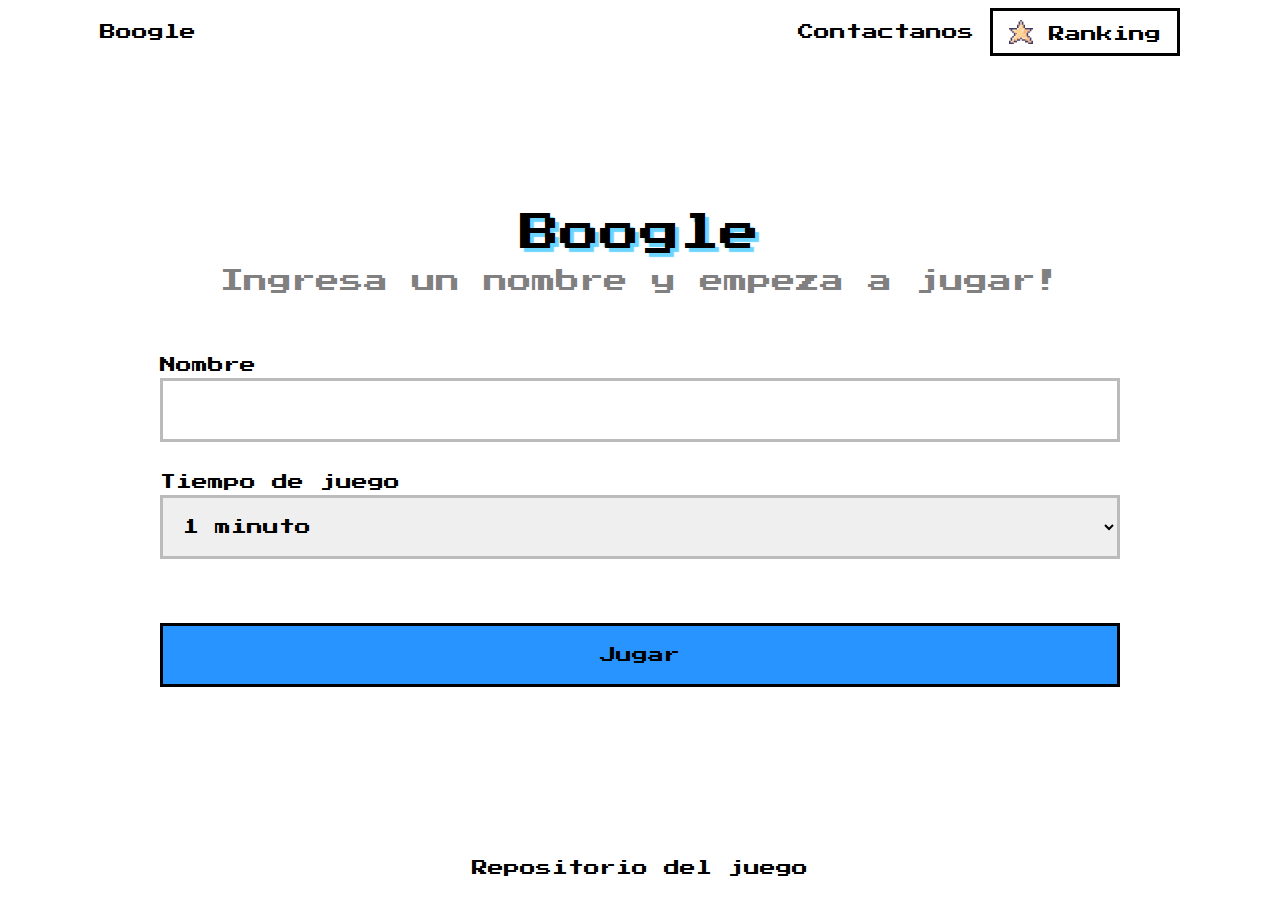
<file: index.html>
<!DOCTYPE html>
<html lang="en">
  <head>
    <meta charset="UTF-8" />
    <meta name="viewport" content="width=device-width, initial-scale=1.0" />
    <link rel="preconnect" href="https://fonts.googleapis.com" />
    <link rel="preconnect" href="https://fonts.gstatic.com" crossorigin />
    <link
      href="https://fonts.googleapis.com/css2?family=Press+Start+2P&display=swap"
      rel="stylesheet"
    />
    <link rel="stylesheet" href="styles/reset.css" />
    <link rel="stylesheet" href="styles/styles.css" />
    <title>Boogle</title>
  </head>
  <body>
    <header>
      <nav class="nav-bar container">
        <a href="index.html">Boogle</a>
        <div>
          <a href="contact.html">Contactanos</a>
          <button class="ranking-btn" href="contact.html">
            <img src="assets/star.svg" alt="star image" />
            <span>Ranking</span>
          </button>
        </div>
      </nav>
    </header>
    <main>
      <section class="container intro">
        <h1>Boogle</h1>
        <p>Ingresa un nombre y empeza a jugar!</p>
        <form class="player-form">
          <label for="name">Nombre</label>
          <input type="text" name="name" id="name" />
          <label for="time-limit">Tiempo de juego</label>
          <select name="time-limit" id="time-limit">
            <option value="60">1 minuto</option>
            <option value="120">2 minutos</option>
            <option value="180">3 minutos</option>
          </select>
          <button>Jugar</button>
        </form>
      </section>
      <section class="container game">
        <header class="game-header">
          <div>
            Tiempo:
            <span class="timer"></span>
          </div>
          <div>
            Puntos:
            <span class="score">0</span>
          </div>
        </header>
        <div class="two-cols">
          <div class="board">
            <div class="board-row">
              <button class="board-cell">w</button>
              <button class="board-cell">k</button>
              <button class="board-cell">p</button>
              <button class="board-cell">l</button>
            </div>
            <div class="board-row">
              <button class="board-cell">a</button>
              <button class="board-cell">b</button>
              <button class="board-cell">c</button>
              <button class="board-cell">d</button>
            </div>
            <div class="board-row">
              <button class="board-cell">e</button>
              <button class="board-cell">f</button>
              <button class="board-cell">g</button>
              <button class="board-cell">h</button>
            </div>
            <div class="board-row">
              <button class="board-cell">j</button>
              <button class="board-cell">l</button>
              <button class="board-cell">m</button>
              <button class="board-cell">e</button>
            </div>
          </div>
          <div class="word-container">
            <span class="current-word"></span>
            <button class="check-word">
              <img src="assets/thinking.svg" alt="thinking emoji" />
              <span>probar</span>
            </button>
          </div>
        </div>
        <div class="words">
          <h2>Palabras encontradas:</h2>
          <ul class="words-list"></ul>
        </div>
      </section>

      <section class="container end-game">
        <img class="star" src="assets/star.svg" alt="" />
        <h1 class="title">El juego finalizo!</h1>
        <span class="result">Completaste x palabras y sumaste n puntos</span>
        <button class="restart">
          <img src="assets/thunder.svg" alt="thunder icon" />
          <span>Nueva partida</span>
        </button>
      </section>

      <div class="alert"></div>
    </main>
    <footer>
      <a href="https://github.com/guidocarda/boogle-daw" target="_blank"
        >Repositorio del juego</a
      >
      <img src="assets/github.svg" alt="github icon" />
    </footer>
    <dialog class="ranking">
      <header>
        <div>
          <img src="assets/star.svg" class="star icon" />
          <h2>Ranking</h2>
        </div>
        <button class="close">x</button>
      </header>
      <div class="order-by">
        <label for="ranking-order">Ordenar por</label>
        <select name="ranking-order" class="ranking-order" id="ranking-order">
          <option value="score">Puntaje</option>
          <option value="date">Fecha</option>
        </select>
      </div>

      <div class="labels">
        <span class="name">Nombre</span>
        <span class="date">Fecha</span>
        <span class="score">Pts</span>
      </div>
      <ul class="players"></ul>
    </dialog>
  </body>
  <script src="scripts/lib.js"></script>
  <script src="scripts/constants.js"></script>
  <script src="scripts/ranking.js"></script>
  <script src="scripts/index.js"></script>
</html>
</file>
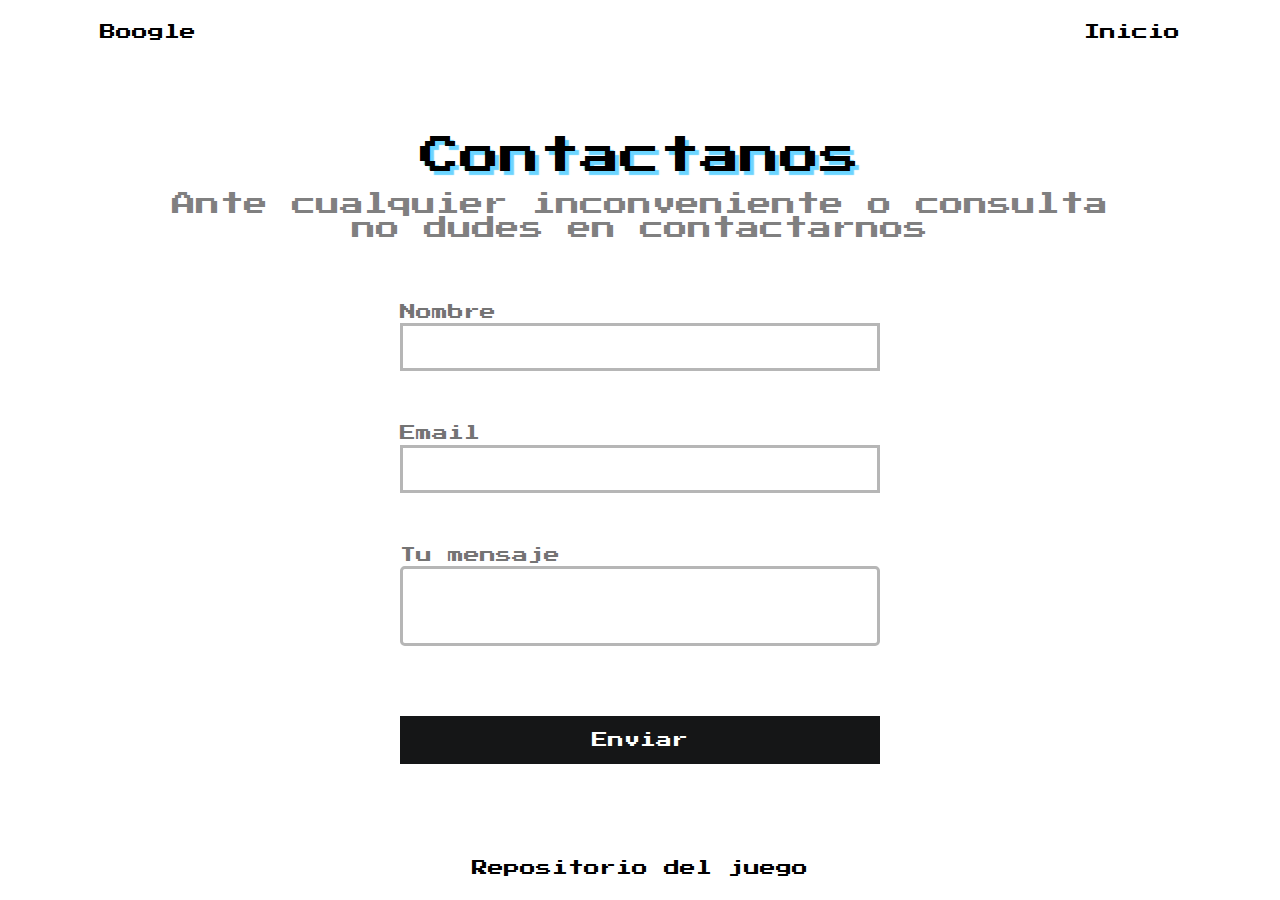
<file: contact.html>
<!DOCTYPE html>
<html lang="en">
  <head>
    <meta charset="UTF-8" />
    <meta name="viewport" content="width=device-width, initial-scale=1.0" />
    <title>Contacto</title>
    <link rel="preconnect" href="https://fonts.googleapis.com" />
    <link rel="preconnect" href="https://fonts.gstatic.com" crossorigin />
    <link
      href="https://fonts.googleapis.com/css2?family=Press+Start+2P&display=swap"
      rel="stylesheet"
    />

    <link rel="stylesheet" href="styles/reset.css" />
    <link rel="stylesheet" href="styles/styles.css" />
  </head>
  <body>
    <header>
      <nav class="nav-bar container">
        <a href="index.html">Boogle</a>
        <a href="index.html">Inicio</a>
      </nav>
    </header>
    <main class="contact container">
      <h1>Contactanos</h1>
      <p>Ante cualquier inconveniente o consulta no dudes en contactarnos</p>
      <form class="contact-form">
        <div class="input-group">
          <label for="name">Nombre</label>
          <input type="text" id="name" name="name" />
          <span class="error-msg"></span>
        </div>
        <div class="input-group">
          <label for="email">Email</label>
          <input type="email" id="email" name="email" />
          <span class="error-msg"></span>
        </div>
        <div class="input-group">
          <label for="message">Tu mensaje</label>
          <textarea name="message" id="message"></textarea>
          <span class="error-msg"></span>
        </div>
        <button>Enviar</button>
      </form>
    </main>
    <footer>
      <a href="https://github.com/guidocarda/boogle-daw" target="_blank"
        >Repositorio del juego</a
      >
      <img src="assets/github.svg" />
    </footer>
    <script src="scripts/lib.js"></script>
    <script src="scripts/contact.js"></script>
  </body>
</html>
</file>
<file: styles/styles.css>
html {
  font-family: "Press Start 2P", system-ui;
  font-weight: 400;
}

main,
.intro,
.end-game,
.contact {
  position: relative;
  min-height: calc(100dvh - 8rem);
}

.container {
  width: min(67.5rem, calc(100vw - 2rem));
  margin-inline: auto;
}

.nav-bar {
  display: flex;
  align-items: center;
  justify-content: space-between;
  height: 4rem;
}

.nav-bar div {
  display: flex;
  align-items: center;
}

.ranking-btn {
  display: inline-flex;
  align-items: center;
  justify-content: center;
  gap: 1rem;
  height: 3rem;
  padding-inline: 1rem;
  margin-left: 1rem;
  background: rgb(255, 255, 255);
  color: rgb(0, 0, 0);
  border: 3px solid rgb(0, 0, 0);
  transition: all 200ms;
}

.ranking-btn:hover {
  background: rgb(255, 233, 189);
}

.ranking-btn span {
  position: relative;
  top: 2px;
}

.ranking-btn img {
  height: 1.5rem;
  width: 1.5rem;
  aspect-ratio: 1;
}

.ranking-btn:hover img {
  scale: 1.1;
}

.intro {
  display: flex;
  flex-direction: column;
  align-items: center;
  justify-content: center;
}

.intro.hidden {
  display: none;
}

.game {
  display: none;
}

.game.visible {
  display: block;
}

.two-cols {
  display: flex;
  align-items: center;
  gap: 2rem;
}

/* player form */

.player-form {
  width: min(60rem, 100%);
}

.player-form button {
  height: 4rem;
  width: 100%;
  margin-top: 4rem;
  padding-inline: 2rem;
  border: 3px solid rgb(0, 0, 0);
  background: rgb(40, 148, 255);
  color: rgb(0, 0, 0);
  transition: all 200ms;
}

.player-form button:hover {
  opacity: 90%;
}

.player-form label {
  display: block;
  margin-bottom: 0.3rem;
}

.player-form input,
.player-form select {
  height: 4rem;
  width: 100%;
  padding-inline: 1rem;
  border: 3px solid rgb(187, 187, 187);
  outline: none;
  font: inherit;
}

.player-form input {
  margin-bottom: 2rem;
  font-size: 1.25rem;
  transition: all 200ms;
}

.player-form input:focus,
.player-form select:focus {
  border-color: rgb(119, 187, 255);
}

/* game header */
.game-header {
  display: flex;
  justify-content: space-between;
  align-items: center;
  margin-block: 3rem;
}

.game-header .score {
  display: inline-block;
  color: rgb(0, 0, 0);
}

.game-header .score.shake {
  animation: shake 500ms ease-in;
}
.game-header .score.pulse {
  animation: pulse 500ms ease-in;
}

.game-header .score.shake.decrease {
  color: rgb(255, 0, 0);
}

.game-header .score.pulse.increase {
  color: rgb(219, 152, 18);
}

.game-header .timer.ending {
  display: inline-block;
  color: rgb(255, 0, 0);
  animation: pulse 1s infinite;
}

/* board */
.board {
  flex-shrink: 0;
  width: max-content;
  border: 4px solid rgb(0, 0, 0);
}

.board-row {
  display: flex;
}

.board-cell {
  width: 6rem;
  aspect-ratio: 1/1;
  border: 4px solid rgb(0, 0, 0);
  font-size: 2rem;
  transition: 200ms all ease-in-out;
}

.board-cell:active {
  transform: scale(0.99);
}

.board-cell.selected {
  color: rgb(255, 255, 255);
  background: rgb(40, 148, 255);
}

.board-cell.selected.last {
  border-color: rgb(104, 180, 255);
}

.board-cell.valid {
  background: rgba(40, 148, 255, 0.3);
}

.board-cell:hover:not(.selected, .invalid) {
  background: rgba(40, 148, 255, 0.5);
  font-size: 2.5rem;
}

.board-cell.invalid {
  background: rgba(255, 47, 40, 0.3);
  font-size: 2.5rem;
}

/* current word */
.word-container {
  display: flex;
  align-items: start;
  flex-direction: column;
  gap: 1rem;
  width: 100%;
  padding-right: 2rem;
}

.word-container .current-word {
  align-items: center;
  display: flex;
  height: 4rem;
  width: 100%;
  padding-inline-start: 1rem;
  border-bottom: 3px dashed rgb(0, 0, 0);
  font-size: 1.25rem;
}

.check-word {
  display: inline-flex;
  align-items: center;
  justify-content: center;
  gap: 1.5rem;
  height: 4rem;
  padding-inline: 2.5rem;
  border: none;
  background: rgb(0, 0, 0);
  color: rgb(255, 255, 255);
  text-transform: capitalize;
}

.check-word img {
  height: 2.5rem;
  width: 2.5rem;
  aspect-ratio: 1;
}

/* words list */
.words {
  padding-block: 2rem;
  margin-top: 2rem;
}

.words h2 {
  margin-bottom: 1rem;
  font-size: 1.25rem;
}

.words-list {
  display: flex;
  flex-wrap: wrap;
  gap: 1rem;
  margin-top: 2rem;
}

.words-list li {
  display: flex;
  align-items: center;
  justify-content: space-between;
  min-width: calc(50% - 1rem);
  padding: 1rem;
  border: 3px solid rgb(0, 0, 0);
}

.alert {
  position: absolute;
  right: 0;
  left: 0;
  top: 0;
  display: flex;
  align-items: center;
  justify-content: center;
  width: min(40rem, 90%);
  padding: 1rem 2rem;
  margin-inline: auto;
  visibility: hidden;
  background: rgb(255, 255, 255);
  border: 3px solid rgb(0, 0, 0);
  opacity: 0;
  text-align: center;
  line-height: 1.5;
  transition: all 200ms;
}

.alert.visible {
  opacity: 100;
  visibility: visible;
  width: min(40rem, 90%);
}

.end-game {
  display: none;
}

.end-game.visible {
  display: flex;
  flex-direction: column;
  align-items: center;
  justify-content: center;
}

.end-game .star {
  height: 8rem;
  width: 8rem;
  margin-bottom: 3rem;
  z-index: -1;
  filter: contrast(2);
  animation: slide-up 500ms ease-out;
}

.end-game .title {
  margin-bottom: 2rem;
  text-shadow: 4px 4px 1px rgb(255, 209, 135);
}

.end-game .result {
  margin-bottom: 2.5rem;
  font-size: 1.25rem;
  text-align: center;
}

.end-game .restart {
  position: relative;
  display: inline-flex;
  align-items: center;
  gap: 1rem;
  height: 4rem;
  padding-inline: 2rem;
  background: rgb(255, 204, 122);
  border: 3px solid rgb(0, 0, 0);
}

.end-game .restart span {
  position: relative;
  left: -1.5rem;
  transition: all 300ms;
}

.end-game .restart:hover {
  background: rgb(255, 220, 165);
}

.end-game .restart img {
  height: 2rem;
  width: 2rem;
  opacity: 0;
  visibility: hidden;
  filter: saturate(2);
  transform: translateY(1rem);
  transition: all 200ms;
}

.end-game .restart:hover img {
  scale: 1.1;
  opacity: 1;
  visibility: visible;
  transform: translateY(0rem);
}

.end-game .restart:hover span {
  transform: translateX(1.6rem);
}

/* Contact Page */
.contact {
  display: flex;
  flex-direction: column;
  align-items: center;
  justify-content: center;
}

.contact h1,
.intro h1 {
  margin-bottom: 1rem;
  font-size: 2.5rem;
  text-shadow: 4px 4px 1px rgb(108, 213, 255);
}

.contact p,
.intro p {
  max-width: 40ch;
  margin-bottom: 4rem;
  font-size: 1.5rem;
  text-align: center;
  color: rgb(128, 128, 128);
}

.contact-form {
  display: flex;
  flex-direction: column;
  gap: 0.875rem;
  width: min(30rem, 100%);
}

.contact-form .input-group label {
  display: block;
  margin-bottom: 0.2rem;
  color: rgb(116, 116, 116);
  transition: color 200ms ease-in-out;
}

.contact-form .input-group label:has(+ input:focus, + textarea:focus) {
  color: rgb(0, 0, 0);
}

.contact-form :is(input, button) {
  height: 3rem;
  width: 100%;
  font: inherit;
  outline: none;
}

.contact-form :is(input, textarea) {
  padding: 0.5rem;
  border: 3px solid rgb(182, 182, 182);
}

.contact-form textarea {
  width: 100%;
  height: 5rem;
  resize: none;
  outline: none;
  border-radius: 0.3rem;
  font: inherit;
}

.contact-form :is(input:focus, textarea:focus) {
  border-color: rgb(0, 0, 0);
}

.contact-form .input-group :is(input.error, textarea.error) {
  border-color: rgb(191, 54, 54);
}

.contact-form button {
  padding-inline: 2rem;
  margin-top: 1rem;
  border: none;
  background: rgb(21, 22, 23);
  color: rgb(255, 255, 255);
}

.contact-form button:active {
  scale: 0.99;
  opacity: 97%;
}

.contact-form .error-msg {
  display: block;
  height: 2rem;
  margin-top: 0.5rem;
  color: rgb(255, 0, 0);
  line-height: 1.5;
  font-size: 0.875rem;
}

footer {
  position: relative;
  display: flex;
  align-items: center;
  justify-content: center;
  height: 4rem;
  padding-inline: 4rem;
}

footer a {
  transition: all 200ms;
}

footer img {
  display: block;
  position: absolute;
  top: 0;
  height: 2.5rem;
  width: 2.5rem;
  z-index: -1;
  aspect-ratio: 1;
  opacity: 0;
  transition: all 200ms;
}

footer a:hover ~ img {
  opacity: 1;
  transform: translateY(-2rem);
}

.ranking {
  position: absolute;
  inset: 0;
  width: min(40rem, 98%);
  margin: auto;
  padding: 3rem 2rem;
}

.ranking::backdrop {
  background: rgba(0, 0, 0, 0.323);
  backdrop-filter: blur(2px);
}

.ranking header {
  position: relative;
  display: flex;
  justify-content: space-between;
  align-items: center;
  margin-bottom: 3rem;
}

.ranking header div {
  display: flex;
  align-items: baseline;
  gap: 1.2rem;
  flex-wrap: wrap;
}

.ranking header div img {
  display: inline-block;
  height: 2.5rem;
  width: 2.5rem;
  aspect-ratio: 1;
  filter: saturate(2);
}

.ranking header .close {
  height: 2.5rem;
  width: 2.5rem;
  border: none;
  background: rgb(0, 0, 0);
  color: rgb(255, 255, 255);
}

.ranking .order-by {
  display: flex;
  align-items: center;
  justify-content: space-between;
  margin-bottom: 2rem;
}

.ranking .order-by label {
  display: block;
  font-size: 0.8rem;
}

.ranking .order-by select {
  height: 2.5rem;
  padding-inline: 2rem;
  border: 3px solid rgb(0, 0, 0);
  font: inherit;
  font-size: 0.8rem;
  outline: none;
}

.ranking .players {
  display: flex;
  flex-direction: column;
  gap: 1.25rem;
  max-height: 30rem;
  overflow-y: auto;
  scrollbar-gutter: stable;
  font-size: 0.8rem;
}

.ranking .players li,
.ranking .labels {
  display: flex;
  align-items: center;
}

.ranking .players .empty {
  display: flex;
  flex-direction: column-reverse;
  gap: 1rem;
  padding-block: 2rem;
  color: rgb(128, 128, 128);
}

.ranking .players .empty img {
  height: 5rem;
  width: 5rem;
}

.ranking .labels {
  font-size: 0.7rem;
  margin-bottom: 1rem;
  padding-right: 1rem;
  color: gray;
}

.ranking .players li .name,
.ranking .labels .name {
  width: 55%;
}

.ranking .players li .date,
.ranking .labels .date {
  width: 35%;
  text-align: center;
}
.ranking .players li .score,
.ranking .labels .score {
  width: 10%;
  text-align: end;
}

@media screen and (max-width: 800px) {
  .contact h1,
  .intro h1 {
    font-size: 1.6rem;
  }

  .contact p,
  .intro p {
    font-size: 0.8rem;
  }

  .ranking-btn {
    height: 3rem;
    padding: 0;
    aspect-ratio: 1;
    background: white;
  }

  .ranking-btn img {
    display: block;
    filter: saturate(2);
  }

  .ranking-btn span {
    display: none;
  }

  .two-cols {
    flex-direction: column;
    justify-content: center;
  }

  .word-container {
    padding-right: 0;
  }

  .word-container .current-word {
    text-align: center;
  }

  .check-word {
    width: 100%;
  }

  .words-list li {
    width: 100%;
    padding: 1rem;
  }

  .end-game .title {
    text-align: center;
    line-height: 1.7;
    font-size: 1.25rem;
  }

  .end-game .result {
    font-size: 0.8rem;
    line-height: 1.5;
  }

  .ranking .players {
    font-size: 0.7rem;
  }

  .ranking h2 {
    font-size: 1.125rem;
  }

  .ranking .players li .name,
  .ranking .labels .name {
    width: 40%;
  }
  .ranking .players li .date,
  .ranking .labels .date {
    width: 40%;
    text-align: center;
  }
  .ranking .players li .score,
  .ranking .labels .score {
    width: 20%;
    text-align: end;
  }

  footer {
    text-align: center;
    font-size: 0.8rem;
    padding-inline: 1rem;
  }
}

@keyframes pulse {
  0% {
    scale: 1;
  }
  50% {
    scale: 1.2;
  }
  100% {
    transform: translateY(0px);
    scale: 1;
  }
}

@keyframes shake {
  10%,
  90% {
    transform: translateY(-1px);
  }

  20%,
  80% {
    transform: translateY(2px);
  }

  30%,
  50%,
  70% {
    transform: translateY(-4px);
  }

  40%,
  60% {
    transform: translateY(4px);
  }
}

@keyframes slide-up {
  0% {
    opacity: 0.2;
    transform: translateY(10rem) rotate(18deg);
    scale: 1;
  }
  50% {
    opacity: 0.5;
  }
  100% {
    opacity: 1;
    transform: translateY(0) rotate(0deg);

    rotate: 0;
    scale: 1;
  }
}
</file>
